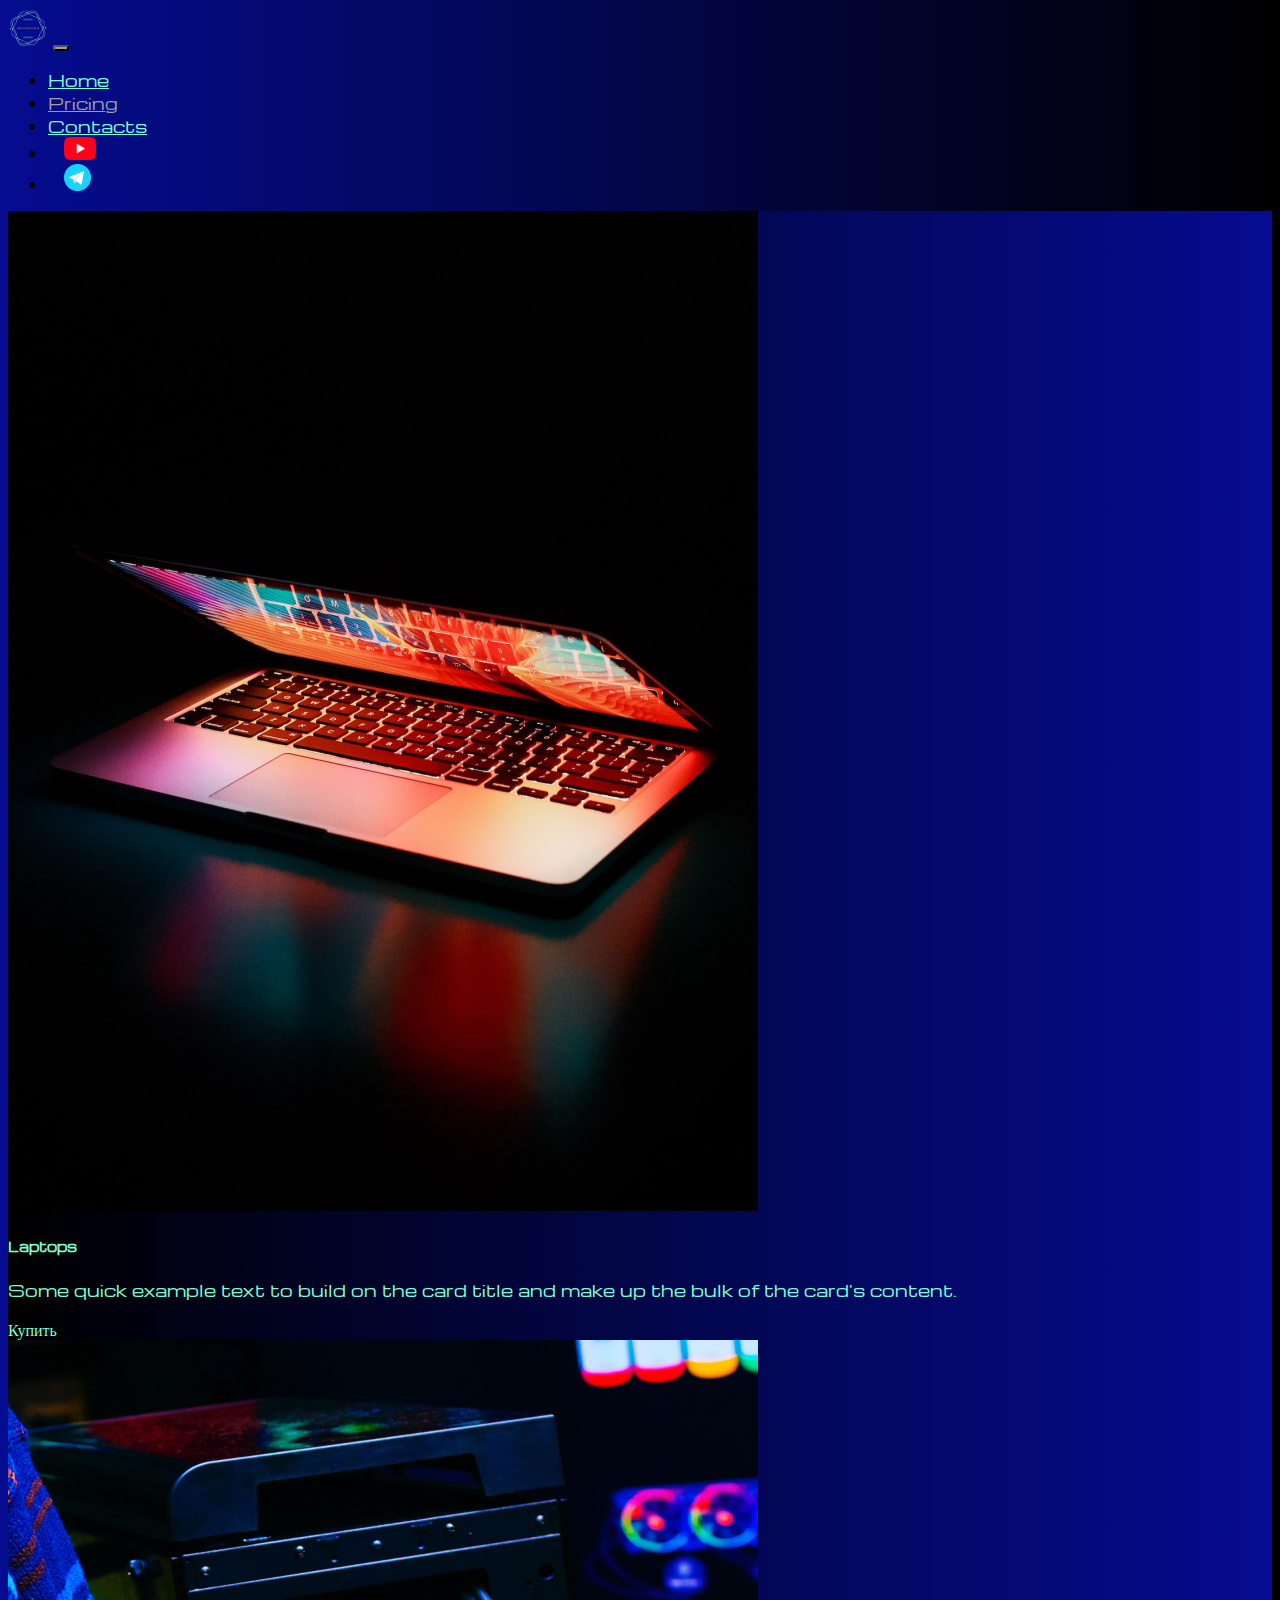
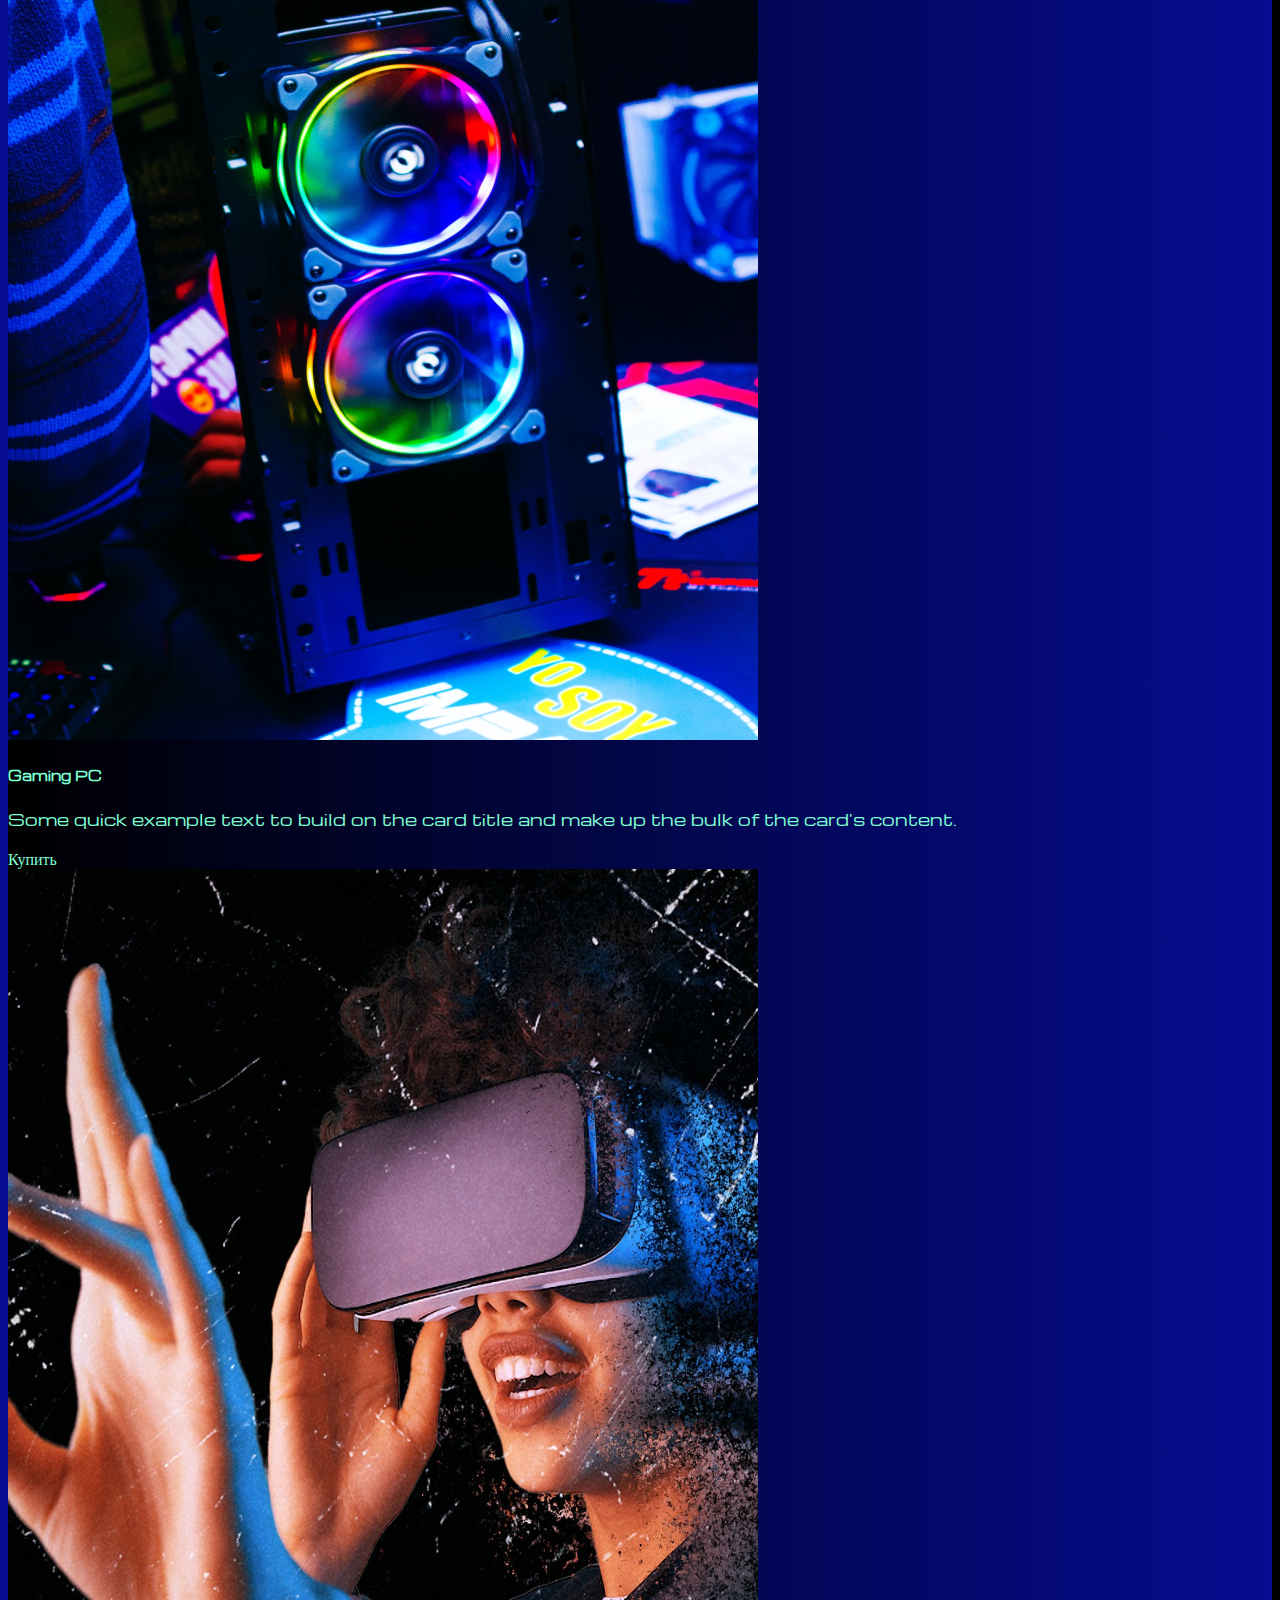
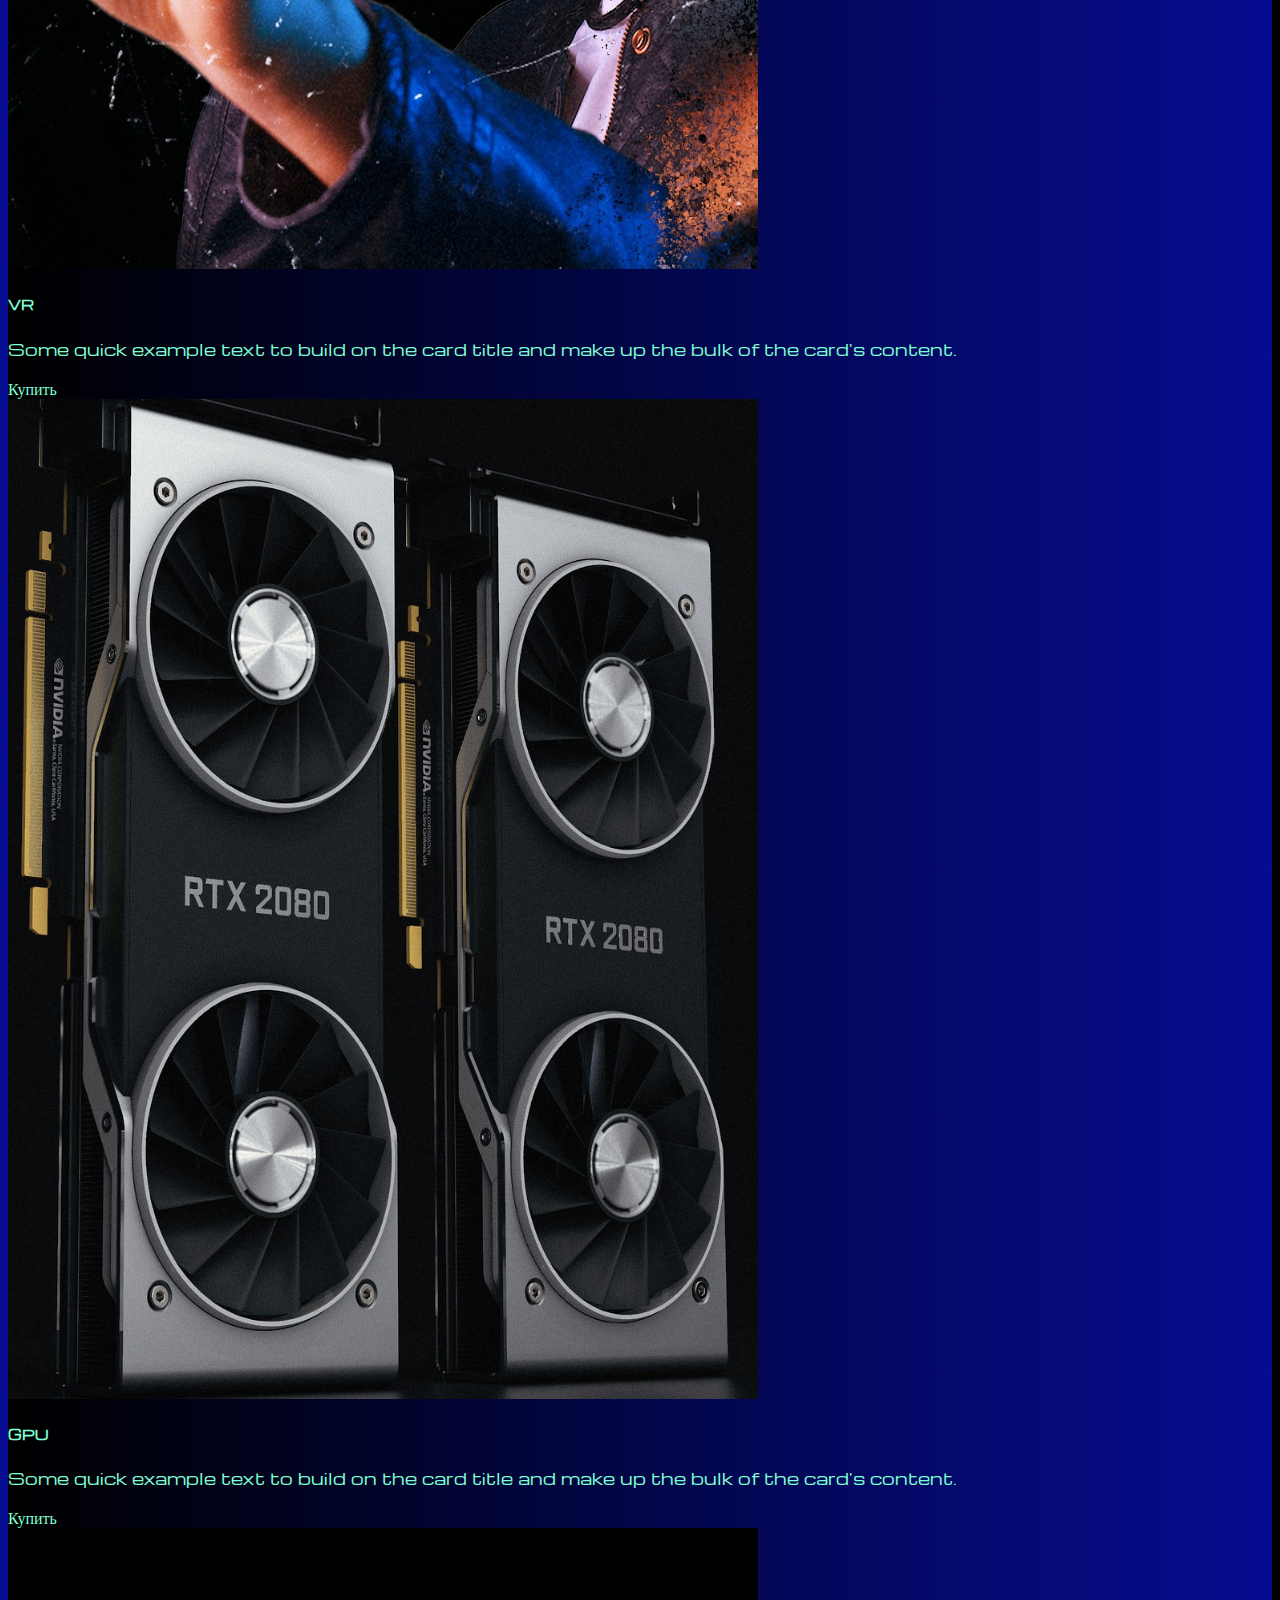
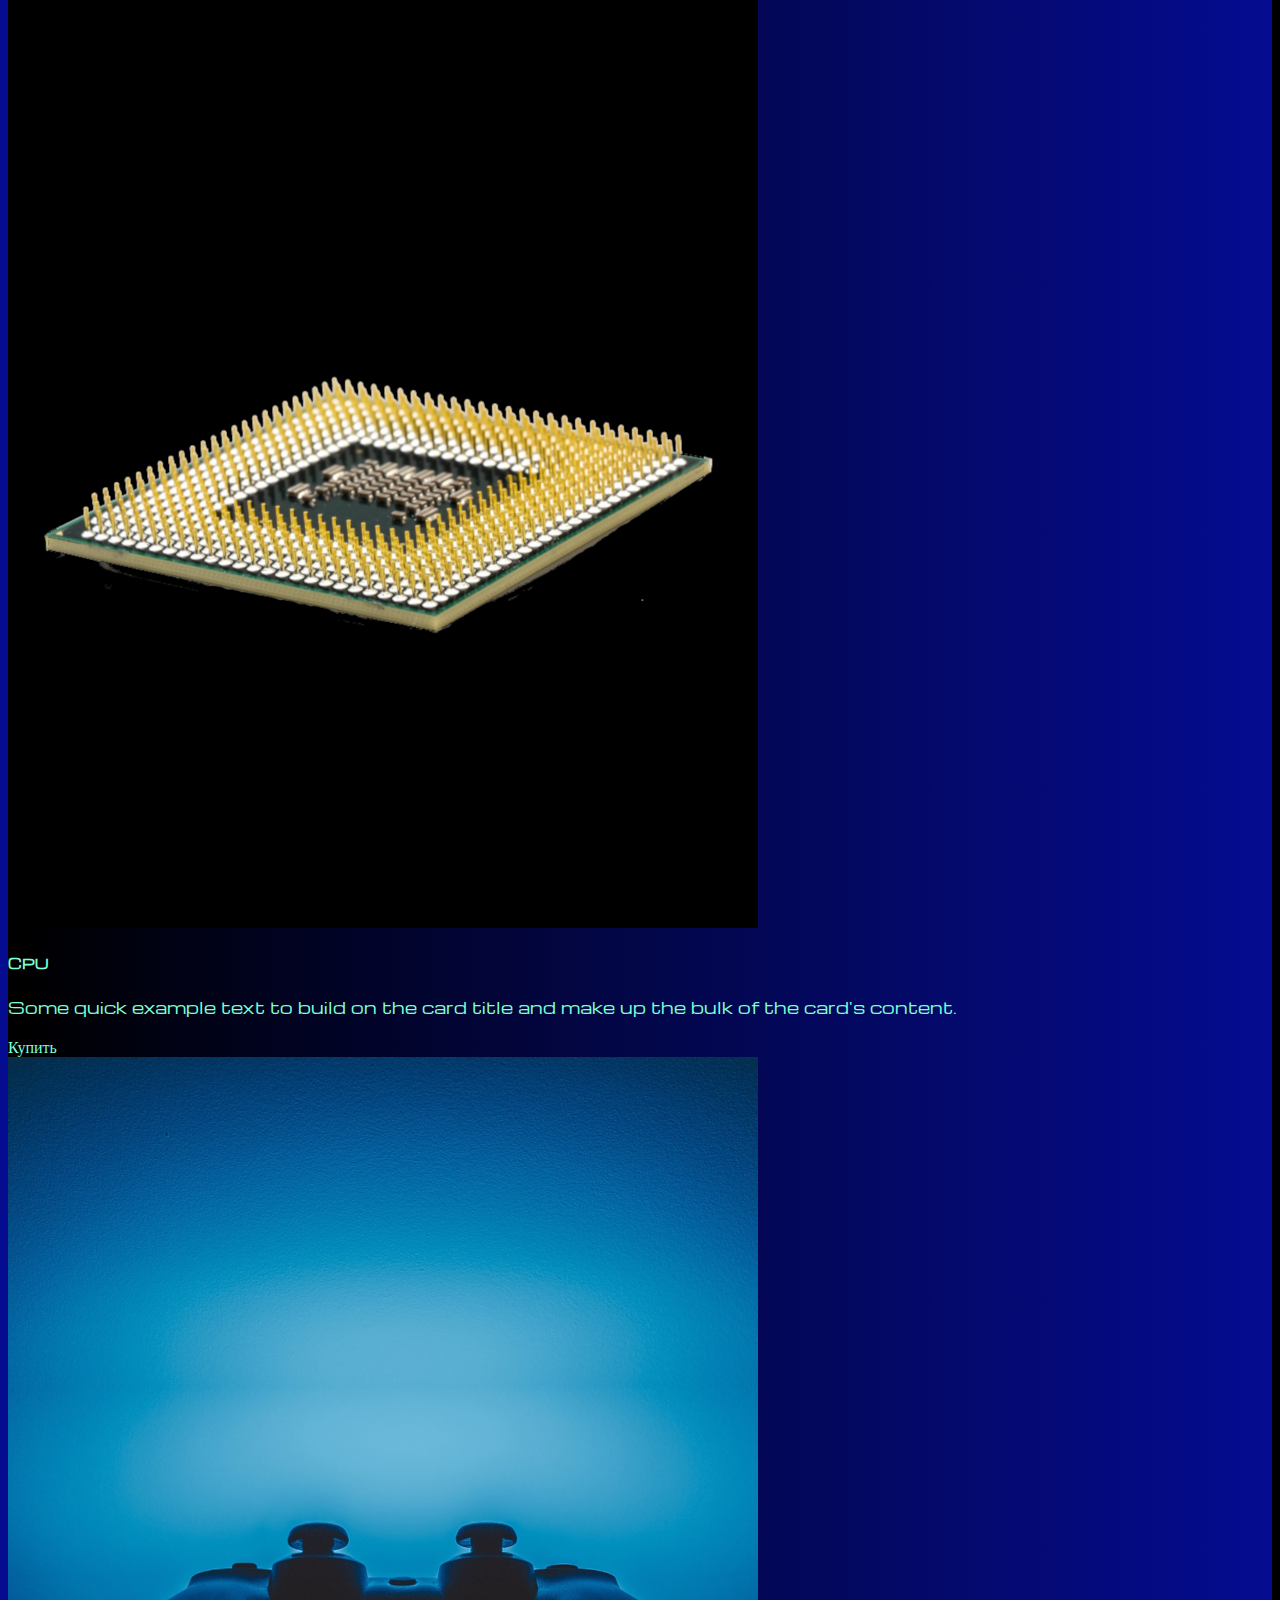
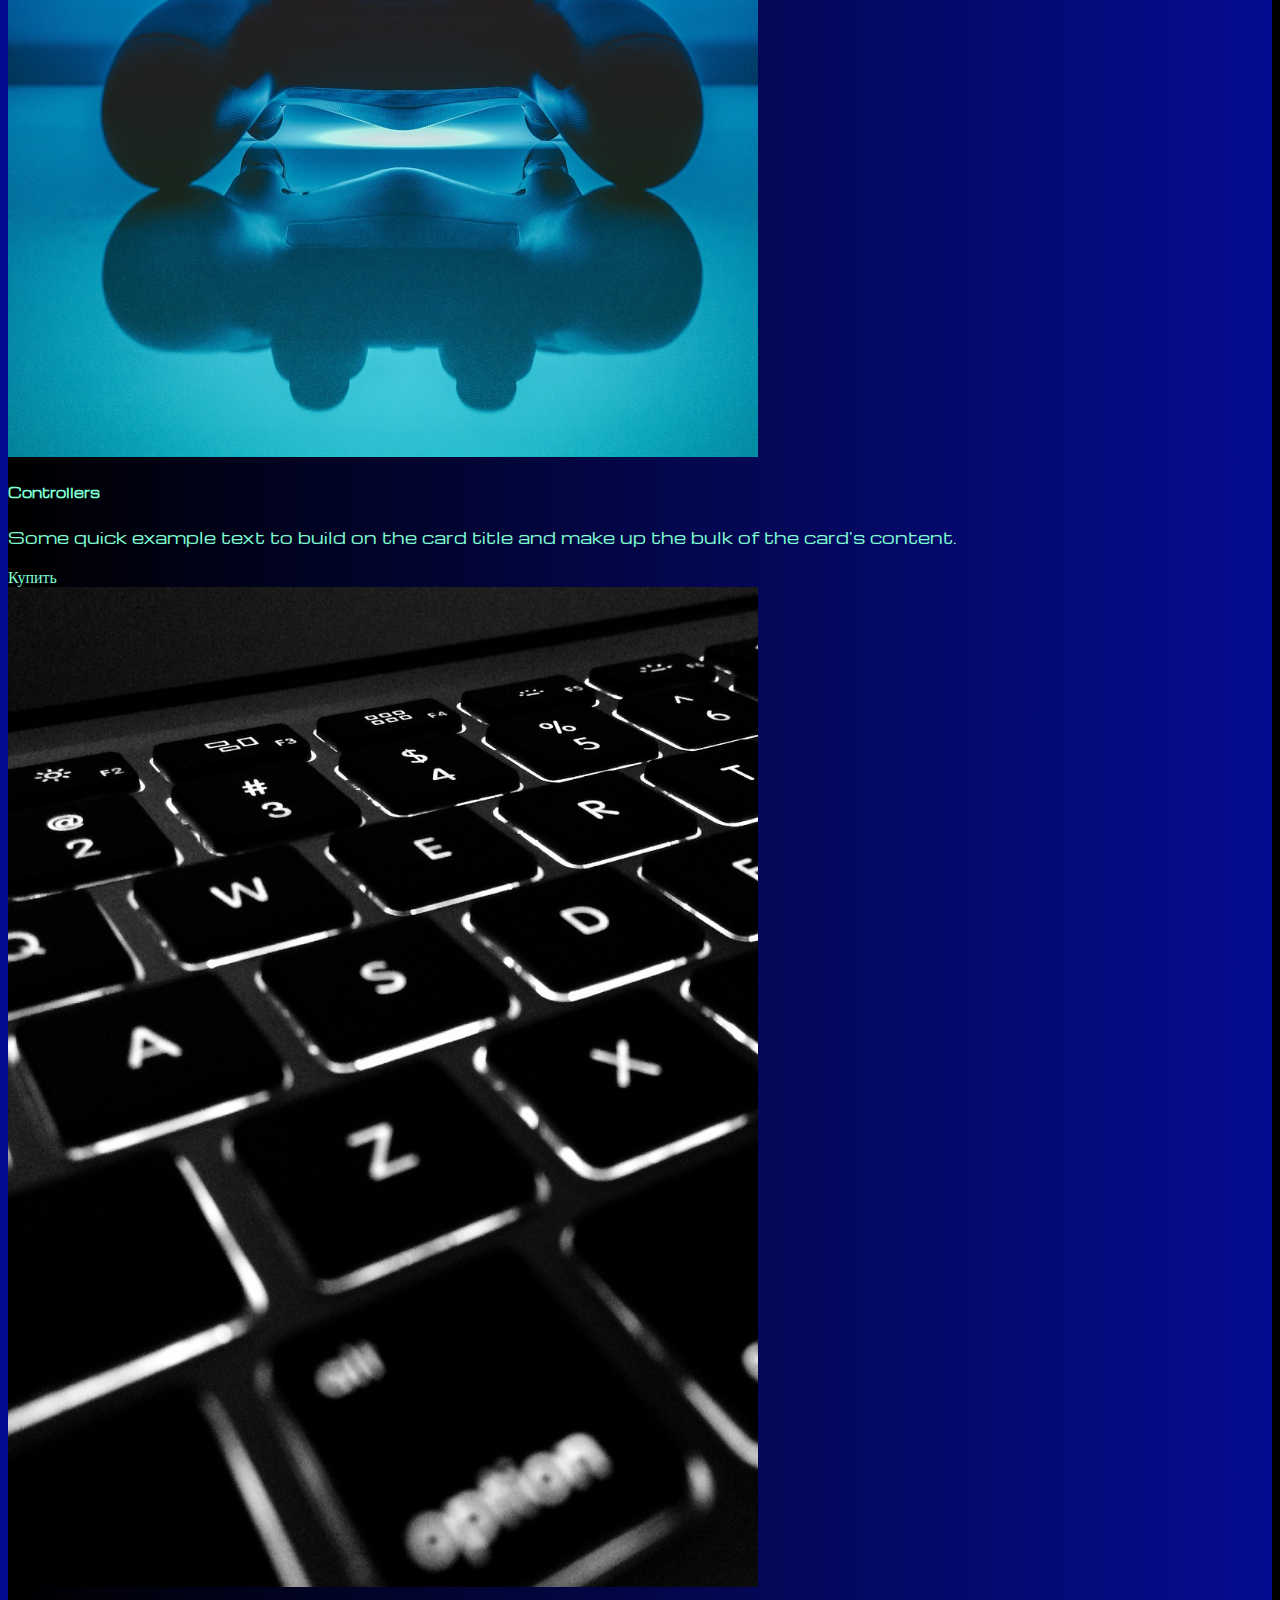
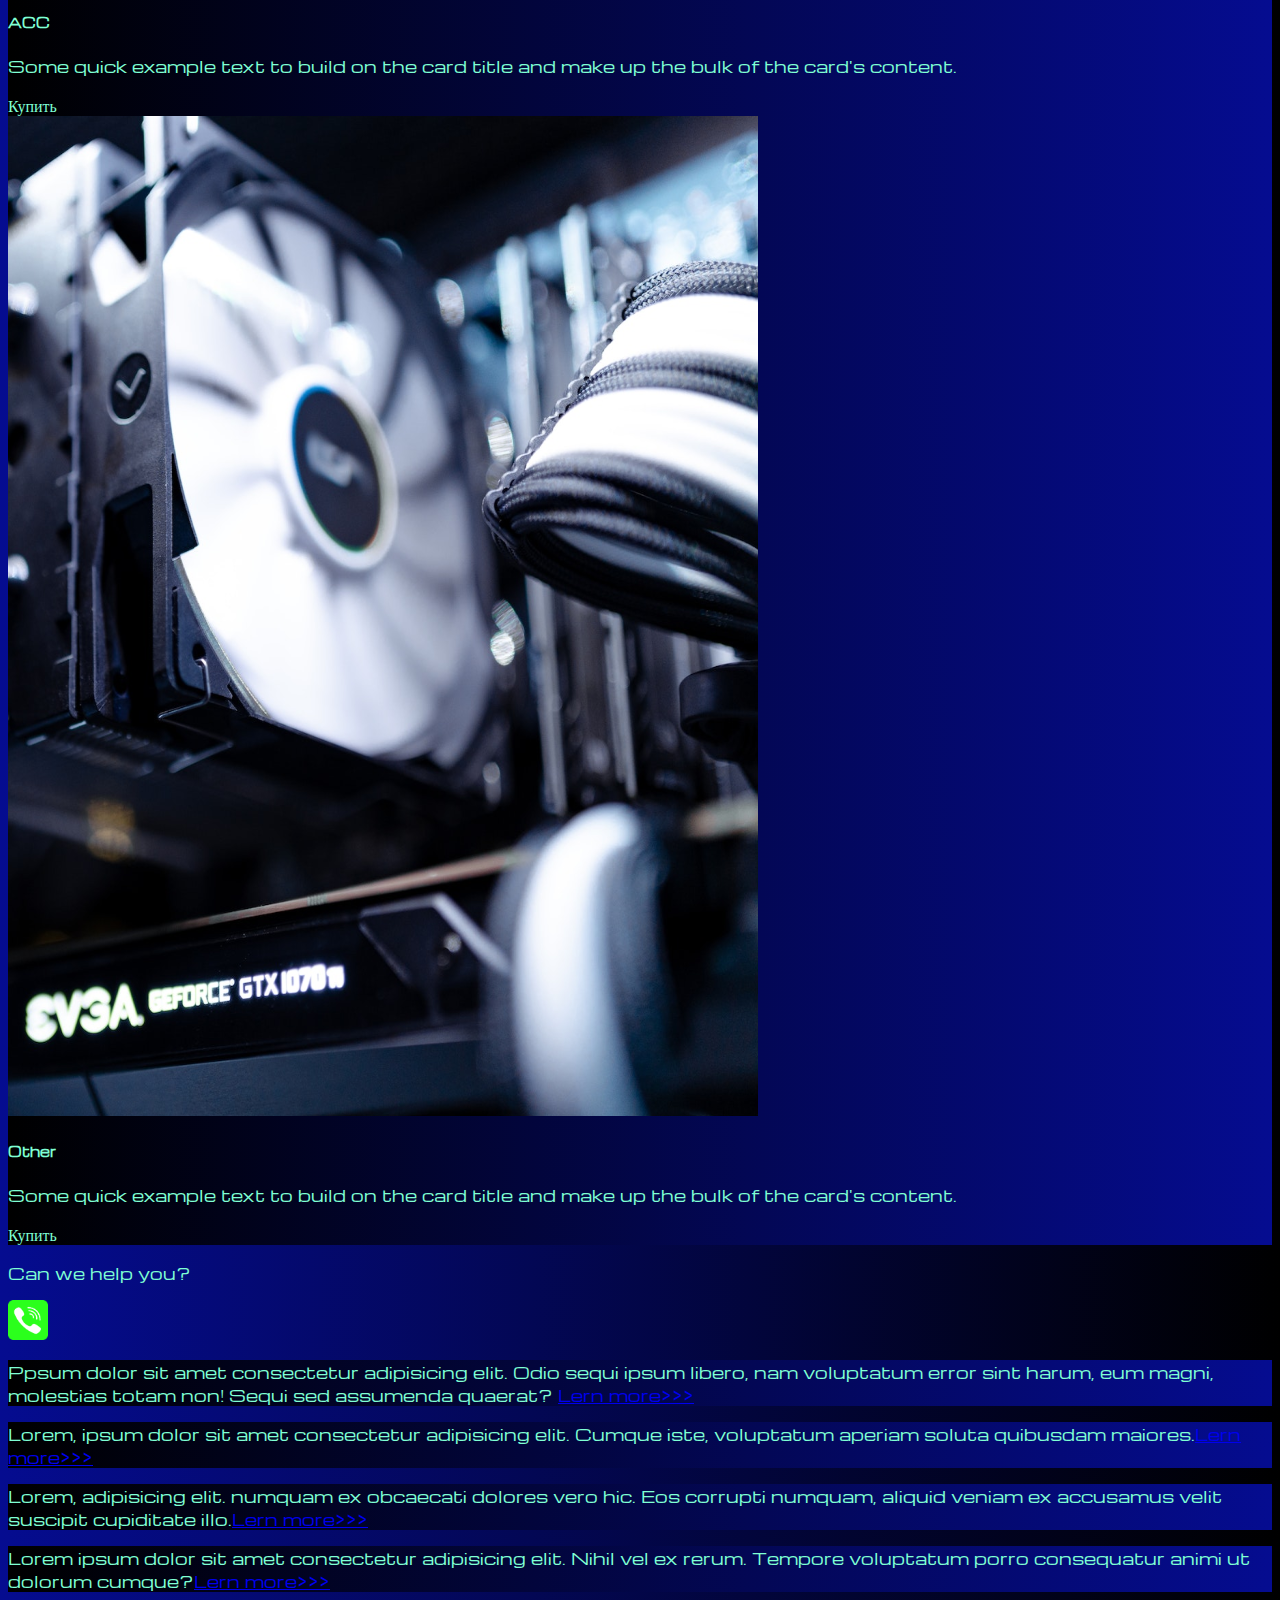
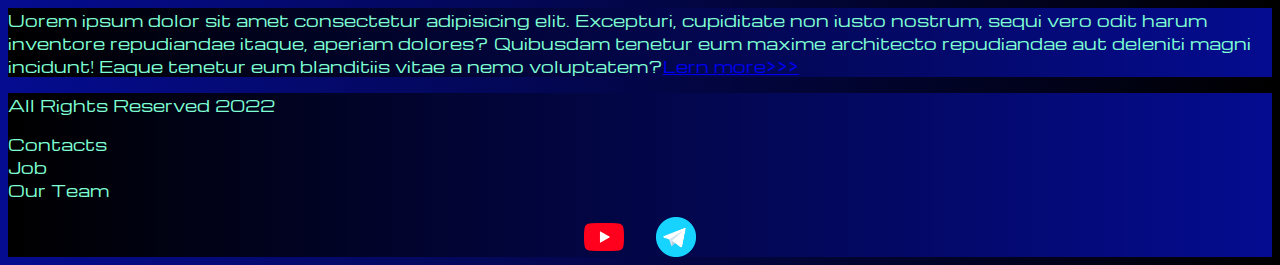
<file: pricing.html>
<!DOCTYPE html>
<html lang="en">

<head>
  <meta charset="UTF-8" />
  <meta name="viewport" content="width=device-width, initial-scale=1.0" />
  <link href="https://cdn.jsdelivr.net/npm/bootstrap@5.3.0/dist/css/bootstrap.min.css" rel="stylesheet"
    integrity="sha384-9ndCyUaIbzAi2FUVXJi0CjmCapSmO7SnpJef0486qhLnuZ2cdeRhO02iuK6FUUVM" crossorigin="anonymous" />
  <link rel="stylesheet" href="Source/styles/mycss.css" />
  <link rel="apple-touch-icon" sizes="180x180" href="Source/files/favicon_io/apple-touch-icon.png">
  <link rel="icon" type="image/png" sizes="32x32" href="Source/files/favicon_io/favicon-32x32.png">
  <link rel="icon" type="image/png" sizes="16x16" href="Source/files/favicon_io/favicon-16x16.png">
  <link rel="manifest" href="Source/files/favicon_io/site.webmanifest">
  <title>Store</title>
</head>

<body>
  <header>
    <nav class="navbar navbar-expand-lg bg-dark">
      <div class="container-fluid">
        <a class="navbar-brand" href="/"><img src="Source/files/logo.png" alt="logo" /></a>
        <button class="navbar-toggler" type="button" data-bs-toggle="collapse" data-bs-target="#navbarNav"
          aria-controls="navbarNav" aria-expanded="false" aria-label="Toggle navigation">
          <span class="navbar-toggler-icon"></span>
        </button>
        <div class="collapse navbar-collapse" id="navbarNav">
          <ul class="navbar-nav">
            <li class="nav-item">
              <a class="nav-link" aria-current="page" href="/">Home</a>
            </li>
            <li class="nav-item">
              <a class="nav-link active" href="pricing.html">Pricing</a>
            </li>
            <li class="nav-item">
              <a class="nav-link" href="pricing.html">Contacts</a>
            </li>
            <li class="nav-item">
              <a class="nav-link" href="pricing.html">
                <img style="width: 32px; margin-inline: 1em" src="Source/files/yt.png" alt="..." />
              </a>
            </li>
            <li class="nav-item">
              <a class="nav-link" href="pricing.html">
                <img style="width: 27px; margin-inline: 1em" src="Source/files/tg.png" alt="..." />
              </a>
            </li>
          </ul>
        </div>
      </div>
    </nav>
  </header>
  <section>
    <div class="container-fluid mt-4">
      <div class="row">
        <div class="col-lg-1"></div>

        <div class="col-lg-8 col-md-12">
          <div class="row">
            <div class="col-lg-4 col-md-6 mt-4">
              <div class="card">
                <a href="#"><img src=" Source/images/laptop.png" class="card-img-top" alt="Laptop" /></a>
                <div class="card-body">
                  <h5 class="card-title"><a href="#">Laptops</a></h5>
                  <p class="card-text">
                    <a href="#">
                      Some quick example text to build on the card title and
                      make up the bulk of the card's content.
                    </a>
                  </p>
                  <a href="#" class="btn btn-primary">Купить</a>
                </div>
              </div>
            </div>
            <div class="col-lg-4 col-md-6 mt-4">
              <div class="card">
                <img src="Source/images/gaming pc.png" class="card-img-top" alt="Gaming" />
                <div class="card-body">
                  <h5 class="card-title">Gaming PC</h5>
                  <p class="card-text">
                    Some quick example text to build on the card title and
                    make up the bulk of the card's content.
                  </p>
                  <a href="#" class="btn btn-primary">Купить</a>
                </div>
              </div>
            </div>
            <div class="col-lg-4 col-md-6 mt-4">
              <div class="card">
                <img src=" Source/images/vr.png" class="card-img-top" alt="VR" />
                <div class="card-body">
                  <h5 class="card-title">VR</h5>
                  <p class="card-text">
                    Some quick example text to build on the card title and
                    make up the bulk of the card's content.
                  </p>
                  <a href="#" class="btn btn-primary">Купить</a>
                </div>
              </div>
            </div>
            <div class="col-lg-4 col-md-6 mt-4">
              <div class="card">
                <img src="Source/images/gpu.png" class="card-img-top" alt="GPU" />
                <div class="card-body">
                  <h5 class="card-title">GPU</h5>
                  <p class="card-text">
                    Some quick example text to build on the card title and
                    make up the bulk of the card's content.
                  </p>
                  <a href="#" class="btn btn-primary">Купить</a>
                </div>
              </div>
            </div>
            <div class="col-lg-4 col-md-6 mt-4">
              <div class="card">
                <img src="Source/images/cpu.png" class="card-img-top" alt="CPU" />
                <div class="card-body">
                  <h5 class="card-title">CPU</h5>
                  <p class="card-text">
                    Some quick example text to build on the card title and
                    make up the bulk of the card's content.
                  </p>
                  <a href="#" class="btn btn-primary">Купить</a>
                </div>
              </div>
            </div>
            <div class="col-lg-4 col-md-6 mt-4">
              <div class="card">
                <img src="Source/images/controller.png" class="card-img-top" alt="Controller" />
                <div class="card-body">
                  <h5 class="card-title">Controllers</h5>
                  <p class="card-text">
                    Some quick example text to build on the card title and
                    make up the bulk of the card's content.
                  </p>
                  <a href="#" class="btn btn-primary">Купить</a>
                </div>
              </div>
            </div>
            <div class="col-lg-4 col-md-6 mt-4">
              <div class="card">
                <img src="Source/images/acc.png" class="card-img-top" alt="ACC" />
                <div class="card-body">
                  <h5 class="card-title">ACC</h5>
                  <p class="card-text">
                    Some quick example text to build on the card title and
                    make up the bulk of the card's content.
                  </p>
                  <a href="#" class="btn btn-primary">Купить</a>
                </div>
              </div>
            </div>
            <div class="col-lg-4 col-md-6 mt-4">
              <div class="card">
                <img src="Source/images/other.png" class="card-img-top" alt="Other" />
                <div class="card-body">
                  <h5 class="card-title">Other</h5>
                  <p class="card-text">
                    Some quick example text to build on the card title and
                    make up the bulk of the card's content.
                  </p>
                  <a href="#" class="btn btn-primary">Купить</a>
                </div>
              </div>
            </div>
          </div>

          <div class="col-lg-12 col-md-12 text-center mt-4">
            <p>Can we help you?</p>
          </div>
          <div class="col-lg-12 col-md-12 text-center">
            <img class="call-anim" style="width: 40px;" src="Source/files/phone.png" alt="..." />
          </div>
        </div>

        <div class="col-lg-3 col-md-12">
          <div class="row px-2">
            <div class="col-lg-12 sidebar my-4">
              <p>
                Ppsum dolor sit amet consectetur adipisicing elit. Odio sequi
                ipsum libero, nam voluptatum error sint harum, eum magni,
                molestias totam non! Sequi sed assumenda quaerat?
                <a href="#">Lern more>>></a>
              </p>
            </div>
            <div class="col-lg-12 sidebar my-4">
              <p>
                Lorem, ipsum dolor sit amet consectetur adipisicing elit.
                Cumque iste, voluptatum aperiam soluta quibusdam maiores.<a href="#">Lern more>>></a>
              </p>
            </div>
            <div class="col-lg-12 sidebar my-4">
              <p>
                Lorem, adipisicing elit. numquam ex obcaecati dolores vero
                hic. Eos corrupti numquam, aliquid veniam ex accusamus velit
                suscipit cupiditate illo.<a href="#">Lern more>>></a>
              </p>
            </div>
            <div class="col-lg-12 sidebar my-4">
              <p>
                Lorem ipsum dolor sit amet consectetur adipisicing elit. Nihil
                vel ex rerum. Tempore voluptatum porro consequatur animi ut
                dolorum cumque?<a href="#">Lern more>>></a>
              </p>
            </div>
            <div class="col-lg-12 sidebar my-4">
              <p>
                Uorem ipsum dolor sit amet consectetur adipisicing elit.
                Excepturi, cupiditate non iusto nostrum, sequi vero odit harum
                inventore repudiandae itaque, aperiam dolores? Quibusdam
                tenetur eum maxime architecto repudiandae aut deleniti magni
                incidunt! Eaque tenetur eum blanditiis vitae a nemo
                voluptatem?<a href="#">Lern more>>></a>
              </p>
            </div>
          </div>
        </div>
      </div>
    </div>
  </section>

  <footer class="mt-4">
    <div class="container-fluid">
      <div class="row">
        <div class="col-lg-4 col-md-12 footer-text text-center">
          <p>All Rights Reserved 2022</p>
        </div>
        <div class="col-lg-4 col-md-12 footer-text text-center">
          <p>Contacts<br>Job<br>Our Team</p>
        </div>
        <div class="col-lg-4 col-md-12 media-links">
          <img style="width: 40px; margin-inline: 1em;" src="Source/files/yt.png" alt="...">
          <img style="width: 40px; margin-inline: 1em;" src="Source/files/tg.png" alt="...">
        </div>
      </div>
    </div>
  </footer>

  <script src="https://cdn.jsdelivr.net/npm/bootstrap@5.3.0/dist/js/bootstrap.bundle.min.js"
    integrity="sha384-geWF76RCwLtnZ8qwWowPQNguL3RmwHVBC9FhGdlKrxdiJJigb/j/68SIy3Te4Bkz"
    crossorigin="anonymous"></script>
</body>

</html>
</file>
<file: Source/styles/mycss.css>
@import url(https://fonts.googleapis.com/css?family=Michroma&display=swap);

body {
  font-family: Michroma, serif;
  background: linear-gradient(90deg, #050c90 0%, #000000 100%);
}

p {
  color: aquamarine;
}
.nav-link {
  color: aquamarine;
}

.navbar-nav .nav-link.active {
  color: rgb(160, 159, 159);
}

.navbar-brand img {
  width: 40px;
}

.navbar-toggler {
  background-color: rgb(160, 159, 159);
}

.sidebar {
  color: rgb(145, 214, 191);
  background: linear-gradient(270deg, #050c90 0%, #000000 100%);
}

.card {
  background: linear-gradient(270deg, #050c90 0%, #000000 100%);
  color: aquamarine;
}

.card a {
  text-decoration: none;
  color: aquamarine;
}

.slide-text,
.footer-text {
  color: aquamarine;
  margin: auto auto;
}

footer,
.btn-outline-primary {
  background: linear-gradient(270deg, #050c90 0%, #000000 100%);
}

.media-links {
  display: flex;
  justify-content: center;
  align-items: center;
}

.call-anim {
  animation: call 2s ease 0s infinite normal forwards;
}

@keyframes call {
  0%,
  100% {
    transform: translateX(0%);
    transform-origin: 50% 50%;
  }

  15% {
    transform: translateX(-30px) rotate(-6deg);
  }

  30% {
    transform: translateX(15px) rotate(6deg);
  }

  45% {
    transform: translateX(-15px) rotate(-3.6deg);
  }

  60% {
    transform: translateX(9px) rotate(2.4deg);
  }

  75% {
    transform: translateX(-6px) rotate(-1.2deg);
  }
}

@media (max-width: 755px) {
  .carousel-indicators {
    display: none;
  }
}
</file>
